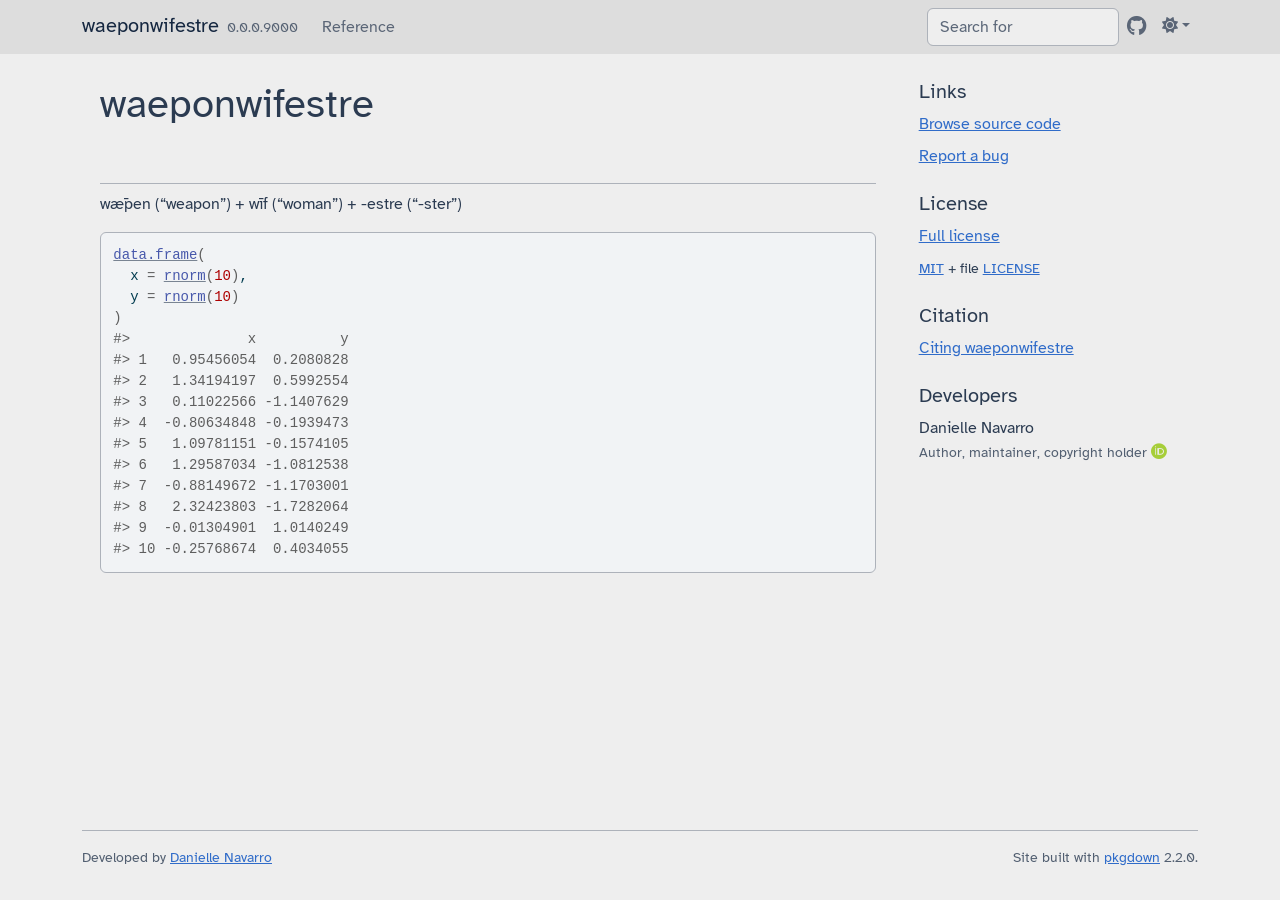
<file: index.html>
<!DOCTYPE html>
<!-- Generated by pkgdown: do not edit by hand --><html lang="en">
<head>
<meta http-equiv="Content-Type" content="text/html; charset=UTF-8">
<meta charset="utf-8">
<meta http-equiv="X-UA-Compatible" content="IE=edge">
<meta name="viewport" content="width=device-width, initial-scale=1, shrink-to-fit=no">
<title>A Pkgdown Template Package • waeponwifestre</title>
<script src="lightswitch.js"></script><script src="deps/jquery-3.6.0/jquery-3.6.0.min.js"></script><meta name="viewport" content="width=device-width, initial-scale=1, shrink-to-fit=no">
<link href="deps/bootstrap-5.3.1/bootstrap.min.css" rel="stylesheet">
<script src="deps/bootstrap-5.3.1/bootstrap.bundle.min.js"></script><link href="deps/Atkinson_Hyperlegible-0.4.10/font.css" rel="stylesheet">
<link href="deps/font-awesome-6.5.2/css/all.min.css" rel="stylesheet">
<link href="deps/font-awesome-6.5.2/css/v4-shims.min.css" rel="stylesheet">
<script src="deps/headroom-0.11.0/headroom.min.js"></script><script src="deps/headroom-0.11.0/jQuery.headroom.min.js"></script><script src="deps/bootstrap-toc-1.0.1/bootstrap-toc.min.js"></script><script src="deps/clipboard.js-2.0.11/clipboard.min.js"></script><script src="deps/search-1.0.0/autocomplete.jquery.min.js"></script><script src="deps/search-1.0.0/fuse.min.js"></script><script src="deps/search-1.0.0/mark.min.js"></script><!-- pkgdown --><script src="pkgdown.js"></script><meta property="og:title" content="A Pkgdown Template Package">
<meta name="description" content="A personal template package for my pkgdown sites.">
<meta property="og:description" content="A personal template package for my pkgdown sites.">
</head>
<body>
    <a href="#main" class="visually-hidden-focusable">Skip to contents</a>


    <nav class="navbar navbar-expand-lg fixed-top " aria-label="Site navigation"><div class="container">

    <a class="navbar-brand me-2" href="index.html">waeponwifestre</a>

    <small class="nav-text text-muted me-auto" data-bs-toggle="tooltip" data-bs-placement="bottom" title="">0.0.0.9000</small>


    <button class="navbar-toggler" type="button" data-bs-toggle="collapse" data-bs-target="#navbar" aria-controls="navbar" aria-expanded="false" aria-label="Toggle navigation">
      <span class="navbar-toggler-icon"></span>
    </button>

    <div id="navbar" class="collapse navbar-collapse ms-3">
      <ul class="navbar-nav me-auto">
<li class="nav-item"><a class="nav-link" href="reference/index.html">Reference</a></li>
      </ul>
<ul class="navbar-nav">
<li class="nav-item"><form class="form-inline" role="search">
 <input class="form-control" type="search" name="search-input" id="search-input" autocomplete="off" aria-label="Search site" placeholder="Search for" data-search-index="search.json">
</form></li>
<li class="nav-item"><a class="external-link nav-link" href="https://github.com/djnavarro/waeponwifestre/" aria-label="GitHub"><span class="fa fab fa-github fa-lg"></span></a></li>
<li class="nav-item dropdown">
  <button class="nav-link dropdown-toggle" type="button" id="dropdown-lightswitch" data-bs-toggle="dropdown" aria-expanded="false" aria-haspopup="true" aria-label="Light switch"><span class="fa fa-sun"></span></button>
  <ul class="dropdown-menu dropdown-menu-end" aria-labelledby="dropdown-lightswitch">
<li><button class="dropdown-item" data-bs-theme-value="light"><span class="fa fa-sun"></span> Light</button></li>
    <li><button class="dropdown-item" data-bs-theme-value="dark"><span class="fa fa-moon"></span> Dark</button></li>
    <li><button class="dropdown-item" data-bs-theme-value="auto"><span class="fa fa-adjust"></span> Auto</button></li>
  </ul>
</li>
      </ul>
</div>


  </div>
</nav><div class="container template-home">
<div class="row">
  <main id="main" class="col-md-9"><div class="section level1">
<div class="page-header"><h1 id="waeponwifestre">waeponwifestre<a class="anchor" aria-label="anchor" href="#waeponwifestre"></a>
</h1></div>
<!-- badges: start -->
<!-- badges: end -->
<p>wǣpen (“weapon”) + wīf (“woman”) + -estre (“-ster”)</p>
<div class="sourceCode" id="cb1"><pre class="downlit sourceCode r">
<code class="sourceCode R"><span><span class="fu"><a href="https://rdrr.io/r/base/data.frame.html" class="external-link">data.frame</a></span><span class="op">(</span></span>
<span>  x <span class="op">=</span> <span class="fu"><a href="https://rdrr.io/r/stats/Normal.html" class="external-link">rnorm</a></span><span class="op">(</span><span class="fl">10</span><span class="op">)</span>,</span>
<span>  y <span class="op">=</span> <span class="fu"><a href="https://rdrr.io/r/stats/Normal.html" class="external-link">rnorm</a></span><span class="op">(</span><span class="fl">10</span><span class="op">)</span></span>
<span><span class="op">)</span></span>
<span><span class="co">#&gt;              x          y</span></span>
<span><span class="co">#&gt; 1   0.95456054  0.2080828</span></span>
<span><span class="co">#&gt; 2   1.34194197  0.5992554</span></span>
<span><span class="co">#&gt; 3   0.11022566 -1.1407629</span></span>
<span><span class="co">#&gt; 4  -0.80634848 -0.1939473</span></span>
<span><span class="co">#&gt; 5   1.09781151 -0.1574105</span></span>
<span><span class="co">#&gt; 6   1.29587034 -1.0812538</span></span>
<span><span class="co">#&gt; 7  -0.88149672 -1.1703001</span></span>
<span><span class="co">#&gt; 8   2.32423803 -1.7282064</span></span>
<span><span class="co">#&gt; 9  -0.01304901  1.0140249</span></span>
<span><span class="co">#&gt; 10 -0.25768674  0.4034055</span></span></code></pre></div>
</div>
  </main><aside class="col-md-3"><div class="links">
<h2 data-toc-skip>Links</h2>
<ul class="list-unstyled">
<li><a href="https://github.com/djnavarro/waeponwifestre/" class="external-link">Browse source code</a></li>
<li><a href="https://github.com/djnavarro/waeponwifestre/issues" class="external-link">Report a bug</a></li>
</ul>
</div>

<div class="license">
<h2 data-toc-skip>License</h2>
<ul class="list-unstyled">
<li><a href="LICENSE.html">Full license</a></li>
<li><small><a href="https://opensource.org/licenses/mit-license.php" class="external-link">MIT</a> + file <a href="LICENSE-text.html">LICENSE</a></small></li>
</ul>
</div>


<div class="citation">
<h2 data-toc-skip>Citation</h2>
<ul class="list-unstyled">
<li><a href="authors.html#citation">Citing waeponwifestre</a></li>
</ul>
</div>

<div class="developers">
<h2 data-toc-skip>Developers</h2>
<ul class="list-unstyled">
<li>Danielle Navarro <br><small class="roles"> Author, maintainer, copyright holder </small> <a href="https://orcid.org/0000-0001-7648-6578" target="orcid.widget" aria-label="ORCID" class="external-link"><span class="fab fa-orcid orcid" aria-hidden="true"></span></a>  </li>
</ul>
</div>



  </aside>
</div>


    <footer><div class="pkgdown-footer-left">
  <p>Developed by <a href="https://djnavarro.net" class="external-link">Danielle Navarro</a></p>
</div>

<div class="pkgdown-footer-right">
  <p>Site built with <a href="https://pkgdown.r-lib.org/" class="external-link">pkgdown</a> 2.2.0.</p>
</div>

    </footer>
</div>





  </body>
</html>
</file>
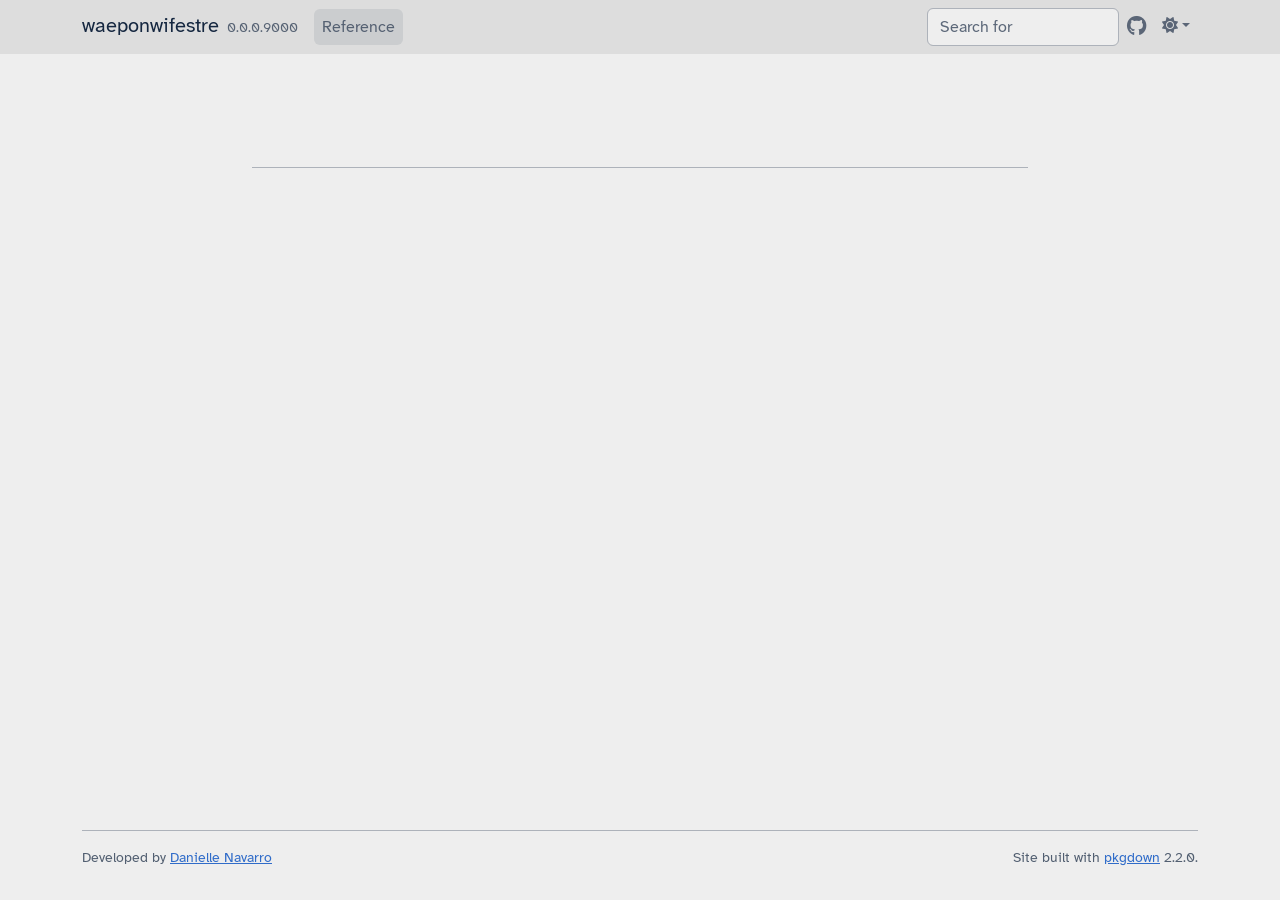
<file: reference/index.html>
<!DOCTYPE html>
<!-- Generated by pkgdown: do not edit by hand --><html lang="en"><head><meta http-equiv="Content-Type" content="text/html; charset=UTF-8"><meta charset="utf-8"><meta http-equiv="X-UA-Compatible" content="IE=edge"><meta name="viewport" content="width=device-width, initial-scale=1, shrink-to-fit=no"><title> • waeponwifestre</title><script src="../lightswitch.js"></script><script src="../deps/jquery-3.6.0/jquery-3.6.0.min.js"></script><meta name="viewport" content="width=device-width, initial-scale=1, shrink-to-fit=no"><link href="../deps/bootstrap-5.3.1/bootstrap.min.css" rel="stylesheet"><script src="../deps/bootstrap-5.3.1/bootstrap.bundle.min.js"></script><link href="../deps/Atkinson_Hyperlegible-0.4.10/font.css" rel="stylesheet"><link href="../deps/font-awesome-6.5.2/css/all.min.css" rel="stylesheet"><link href="../deps/font-awesome-6.5.2/css/v4-shims.min.css" rel="stylesheet"><script src="../deps/headroom-0.11.0/headroom.min.js"></script><script src="../deps/headroom-0.11.0/jQuery.headroom.min.js"></script><script src="../deps/bootstrap-toc-1.0.1/bootstrap-toc.min.js"></script><script src="../deps/clipboard.js-2.0.11/clipboard.min.js"></script><script src="../deps/search-1.0.0/autocomplete.jquery.min.js"></script><script src="../deps/search-1.0.0/fuse.min.js"></script><script src="../deps/search-1.0.0/mark.min.js"></script><!-- pkgdown --><script src="../pkgdown.js"></script><meta property="og:title" content=""></head><body>
    <a href="#main" class="visually-hidden-focusable">Skip to contents</a>


    <nav class="navbar navbar-expand-lg fixed-top " aria-label="Site navigation"><div class="container">

    <a class="navbar-brand me-2" href="../index.html">waeponwifestre</a>

    <small class="nav-text text-muted me-auto" data-bs-toggle="tooltip" data-bs-placement="bottom" title="">0.0.0.9000</small>


    <button class="navbar-toggler" type="button" data-bs-toggle="collapse" data-bs-target="#navbar" aria-controls="navbar" aria-expanded="false" aria-label="Toggle navigation">
      <span class="navbar-toggler-icon"></span>
    </button>

    <div id="navbar" class="collapse navbar-collapse ms-3">
      <ul class="navbar-nav me-auto"><li class="active nav-item"><a class="nav-link" href="../reference/index.html">Reference</a></li>
      </ul><ul class="navbar-nav"><li class="nav-item"><form class="form-inline" role="search">
 <input class="form-control" type="search" name="search-input" id="search-input" autocomplete="off" aria-label="Search site" placeholder="Search for" data-search-index="../search.json"></form></li>
<li class="nav-item"><a class="external-link nav-link" href="https://github.com/djnavarro/waeponwifestre/" aria-label="GitHub"><span class="fa fab fa-github fa-lg"></span></a></li>
<li class="nav-item dropdown">
  <button class="nav-link dropdown-toggle" type="button" id="dropdown-lightswitch" data-bs-toggle="dropdown" aria-expanded="false" aria-haspopup="true" aria-label="Light switch"><span class="fa fa-sun"></span></button>
  <ul class="dropdown-menu dropdown-menu-end" aria-labelledby="dropdown-lightswitch"><li><button class="dropdown-item" data-bs-theme-value="light"><span class="fa fa-sun"></span> Light</button></li>
    <li><button class="dropdown-item" data-bs-theme-value="dark"><span class="fa fa-moon"></span> Dark</button></li>
    <li><button class="dropdown-item" data-bs-theme-value="auto"><span class="fa fa-adjust"></span> Auto</button></li>
  </ul></li>
      </ul></div>


  </div>
</nav><div class="container template-reference-index">
<div class="row">
  <main id="main" class="col-md-9"><div class="page-header">

      <h1></h1>
    </div>


  </main></div>


    <footer><div class="pkgdown-footer-left">
  <p>Developed by <a href="https://djnavarro.net" class="external-link">Danielle Navarro</a></p>
</div>

<div class="pkgdown-footer-right">
  <p>Site built with <a href="https://pkgdown.r-lib.org/" class="external-link">pkgdown</a> 2.2.0.</p>
</div>

    </footer></div>





  </body></html>
</file>
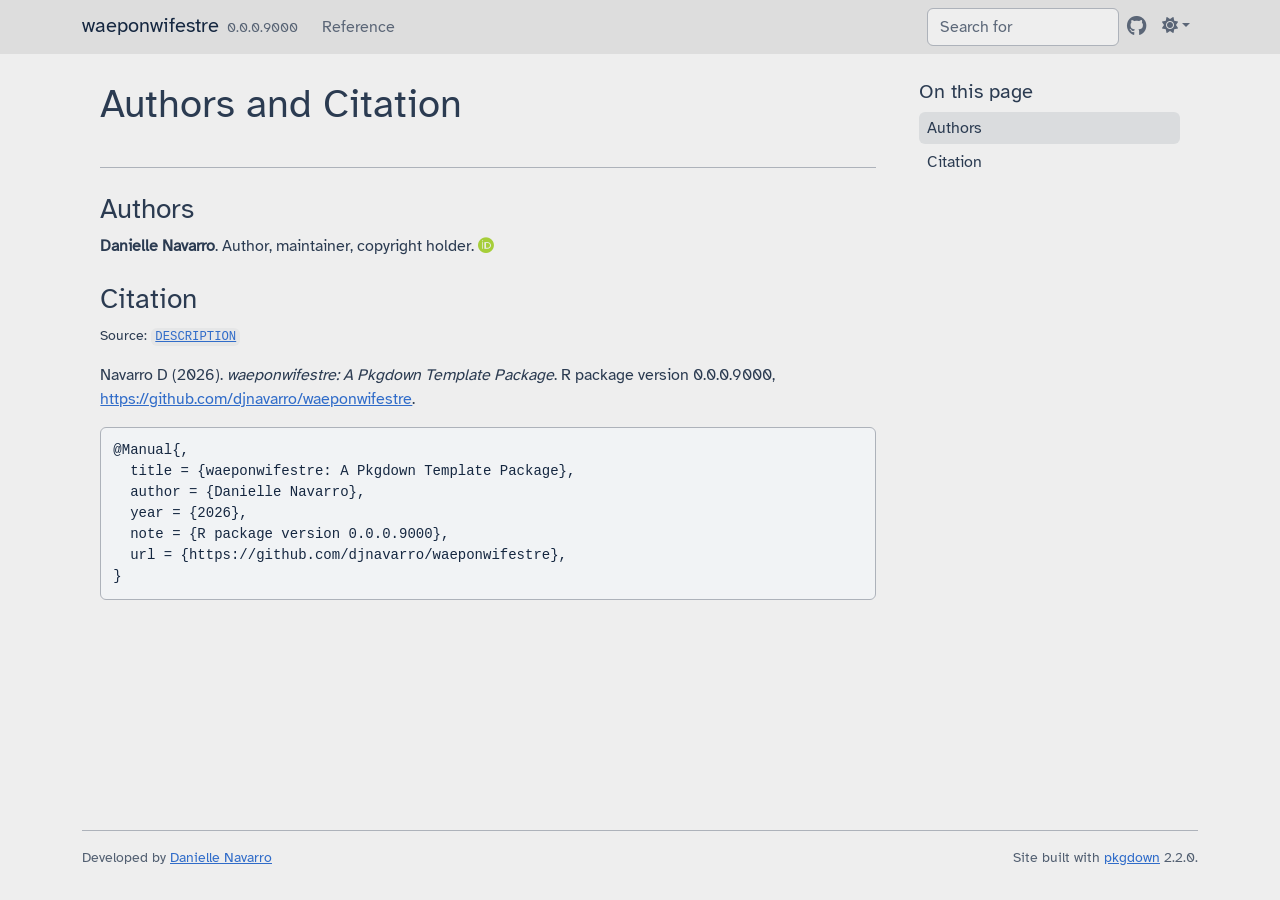
<file: authors.html>
<!DOCTYPE html>
<!-- Generated by pkgdown: do not edit by hand --><html lang="en"><head><meta http-equiv="Content-Type" content="text/html; charset=UTF-8"><meta charset="utf-8"><meta http-equiv="X-UA-Compatible" content="IE=edge"><meta name="viewport" content="width=device-width, initial-scale=1, shrink-to-fit=no"><title>Authors and Citation • waeponwifestre</title><script src="lightswitch.js"></script><script src="deps/jquery-3.6.0/jquery-3.6.0.min.js"></script><meta name="viewport" content="width=device-width, initial-scale=1, shrink-to-fit=no"><link href="deps/bootstrap-5.3.1/bootstrap.min.css" rel="stylesheet"><script src="deps/bootstrap-5.3.1/bootstrap.bundle.min.js"></script><link href="deps/Atkinson_Hyperlegible-0.4.10/font.css" rel="stylesheet"><link href="deps/font-awesome-6.5.2/css/all.min.css" rel="stylesheet"><link href="deps/font-awesome-6.5.2/css/v4-shims.min.css" rel="stylesheet"><script src="deps/headroom-0.11.0/headroom.min.js"></script><script src="deps/headroom-0.11.0/jQuery.headroom.min.js"></script><script src="deps/bootstrap-toc-1.0.1/bootstrap-toc.min.js"></script><script src="deps/clipboard.js-2.0.11/clipboard.min.js"></script><script src="deps/search-1.0.0/autocomplete.jquery.min.js"></script><script src="deps/search-1.0.0/fuse.min.js"></script><script src="deps/search-1.0.0/mark.min.js"></script><!-- pkgdown --><script src="pkgdown.js"></script><meta property="og:title" content="Authors and Citation"></head><body>
    <a href="#main" class="visually-hidden-focusable">Skip to contents</a>


    <nav class="navbar navbar-expand-lg fixed-top " aria-label="Site navigation"><div class="container">

    <a class="navbar-brand me-2" href="index.html">waeponwifestre</a>

    <small class="nav-text text-muted me-auto" data-bs-toggle="tooltip" data-bs-placement="bottom" title="">0.0.0.9000</small>


    <button class="navbar-toggler" type="button" data-bs-toggle="collapse" data-bs-target="#navbar" aria-controls="navbar" aria-expanded="false" aria-label="Toggle navigation">
      <span class="navbar-toggler-icon"></span>
    </button>

    <div id="navbar" class="collapse navbar-collapse ms-3">
      <ul class="navbar-nav me-auto"><li class="nav-item"><a class="nav-link" href="reference/index.html">Reference</a></li>
      </ul><ul class="navbar-nav"><li class="nav-item"><form class="form-inline" role="search">
 <input class="form-control" type="search" name="search-input" id="search-input" autocomplete="off" aria-label="Search site" placeholder="Search for" data-search-index="search.json"></form></li>
<li class="nav-item"><a class="external-link nav-link" href="https://github.com/djnavarro/waeponwifestre/" aria-label="GitHub"><span class="fa fab fa-github fa-lg"></span></a></li>
<li class="nav-item dropdown">
  <button class="nav-link dropdown-toggle" type="button" id="dropdown-lightswitch" data-bs-toggle="dropdown" aria-expanded="false" aria-haspopup="true" aria-label="Light switch"><span class="fa fa-sun"></span></button>
  <ul class="dropdown-menu dropdown-menu-end" aria-labelledby="dropdown-lightswitch"><li><button class="dropdown-item" data-bs-theme-value="light"><span class="fa fa-sun"></span> Light</button></li>
    <li><button class="dropdown-item" data-bs-theme-value="dark"><span class="fa fa-moon"></span> Dark</button></li>
    <li><button class="dropdown-item" data-bs-theme-value="auto"><span class="fa fa-adjust"></span> Auto</button></li>
  </ul></li>
      </ul></div>


  </div>
</nav><div class="container template-citation-authors">
<div class="row">
  <main id="main" class="col-md-9"><div class="page-header">

      <h1>Authors and Citation</h1>
    </div>

    <div class="section level2">
      <h2>Authors</h2>

      <ul class="list-unstyled"><li>
          <p><strong>Danielle Navarro</strong>. Author, maintainer, copyright holder. <a href="https://orcid.org/0000-0001-7648-6578" target="orcid.widget" aria-label="ORCID" class="external-link"><span class="fab fa-orcid orcid" aria-hidden="true"></span></a>
          </p>
        </li>
      </ul></div>

    <div class="section level2">
      <h2 id="citation">Citation</h2>
      <p><small class="dont-index">Source: <a href="https://github.com/djnavarro/waeponwifestre/blob/main/DESCRIPTION" class="external-link"><code>DESCRIPTION</code></a></small></p>

      <p>Navarro D (2026).
<em>waeponwifestre: A Pkgdown Template Package</em>.
R package version 0.0.0.9000, <a href="https://github.com/djnavarro/waeponwifestre" class="external-link">https://github.com/djnavarro/waeponwifestre</a>.
</p>
      <pre>@Manual{,
  title = {waeponwifestre: A Pkgdown Template Package},
  author = {Danielle Navarro},
  year = {2026},
  note = {R package version 0.0.0.9000},
  url = {https://github.com/djnavarro/waeponwifestre},
}</pre>
    </div>

  </main><aside class="col-md-3"><nav id="toc" aria-label="Table of contents"><h2>On this page</h2>
    </nav></aside></div>


    <footer><div class="pkgdown-footer-left">
  <p>Developed by <a href="https://djnavarro.net" class="external-link">Danielle Navarro</a></p>
</div>

<div class="pkgdown-footer-right">
  <p>Site built with <a href="https://pkgdown.r-lib.org/" class="external-link">pkgdown</a> 2.2.0.</p>
</div>

    </footer></div>





  </body></html>
</file>
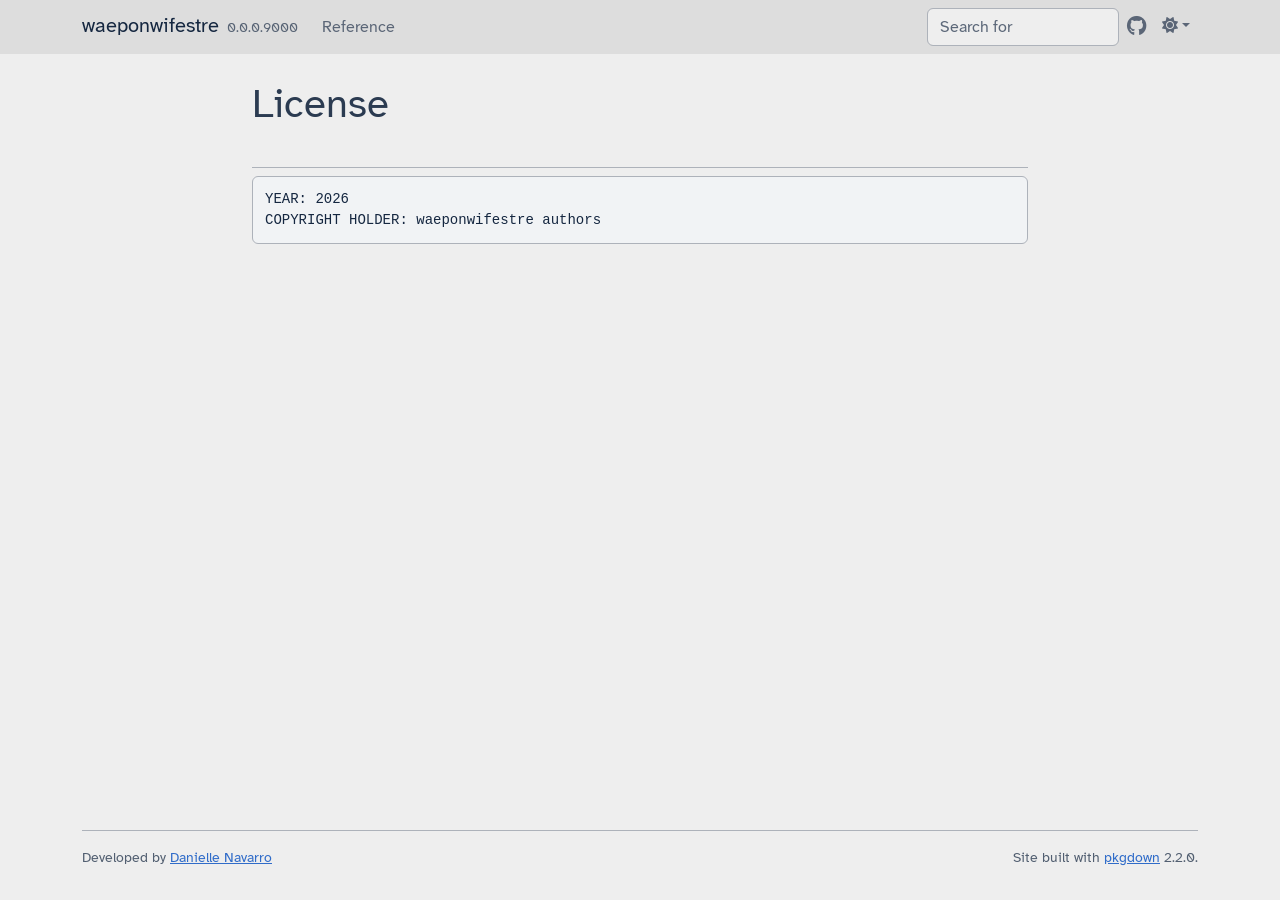
<file: LICENSE-text.html>
<!DOCTYPE html>
<!-- Generated by pkgdown: do not edit by hand --><html lang="en"><head><meta http-equiv="Content-Type" content="text/html; charset=UTF-8"><meta charset="utf-8"><meta http-equiv="X-UA-Compatible" content="IE=edge"><meta name="viewport" content="width=device-width, initial-scale=1, shrink-to-fit=no"><title>License • waeponwifestre</title><script src="lightswitch.js"></script><script src="deps/jquery-3.6.0/jquery-3.6.0.min.js"></script><meta name="viewport" content="width=device-width, initial-scale=1, shrink-to-fit=no"><link href="deps/bootstrap-5.3.1/bootstrap.min.css" rel="stylesheet"><script src="deps/bootstrap-5.3.1/bootstrap.bundle.min.js"></script><link href="deps/Atkinson_Hyperlegible-0.4.10/font.css" rel="stylesheet"><link href="deps/font-awesome-6.5.2/css/all.min.css" rel="stylesheet"><link href="deps/font-awesome-6.5.2/css/v4-shims.min.css" rel="stylesheet"><script src="deps/headroom-0.11.0/headroom.min.js"></script><script src="deps/headroom-0.11.0/jQuery.headroom.min.js"></script><script src="deps/bootstrap-toc-1.0.1/bootstrap-toc.min.js"></script><script src="deps/clipboard.js-2.0.11/clipboard.min.js"></script><script src="deps/search-1.0.0/autocomplete.jquery.min.js"></script><script src="deps/search-1.0.0/fuse.min.js"></script><script src="deps/search-1.0.0/mark.min.js"></script><!-- pkgdown --><script src="pkgdown.js"></script><meta property="og:title" content="License"></head><body>
    <a href="#main" class="visually-hidden-focusable">Skip to contents</a>


    <nav class="navbar navbar-expand-lg fixed-top " aria-label="Site navigation"><div class="container">

    <a class="navbar-brand me-2" href="index.html">waeponwifestre</a>

    <small class="nav-text text-muted me-auto" data-bs-toggle="tooltip" data-bs-placement="bottom" title="">0.0.0.9000</small>


    <button class="navbar-toggler" type="button" data-bs-toggle="collapse" data-bs-target="#navbar" aria-controls="navbar" aria-expanded="false" aria-label="Toggle navigation">
      <span class="navbar-toggler-icon"></span>
    </button>

    <div id="navbar" class="collapse navbar-collapse ms-3">
      <ul class="navbar-nav me-auto"><li class="nav-item"><a class="nav-link" href="reference/index.html">Reference</a></li>
      </ul><ul class="navbar-nav"><li class="nav-item"><form class="form-inline" role="search">
 <input class="form-control" type="search" name="search-input" id="search-input" autocomplete="off" aria-label="Search site" placeholder="Search for" data-search-index="search.json"></form></li>
<li class="nav-item"><a class="external-link nav-link" href="https://github.com/djnavarro/waeponwifestre/" aria-label="GitHub"><span class="fa fab fa-github fa-lg"></span></a></li>
<li class="nav-item dropdown">
  <button class="nav-link dropdown-toggle" type="button" id="dropdown-lightswitch" data-bs-toggle="dropdown" aria-expanded="false" aria-haspopup="true" aria-label="Light switch"><span class="fa fa-sun"></span></button>
  <ul class="dropdown-menu dropdown-menu-end" aria-labelledby="dropdown-lightswitch"><li><button class="dropdown-item" data-bs-theme-value="light"><span class="fa fa-sun"></span> Light</button></li>
    <li><button class="dropdown-item" data-bs-theme-value="dark"><span class="fa fa-moon"></span> Dark</button></li>
    <li><button class="dropdown-item" data-bs-theme-value="auto"><span class="fa fa-adjust"></span> Auto</button></li>
  </ul></li>
      </ul></div>


  </div>
</nav><div class="container template-title-body">
<div class="row">
  <main id="main" class="col-md-9"><div class="page-header">

      <h1>License</h1>

    </div>

<pre>YEAR: 2026
COPYRIGHT HOLDER: waeponwifestre authors
</pre>

  </main></div>


    <footer><div class="pkgdown-footer-left">
  <p>Developed by <a href="https://djnavarro.net" class="external-link">Danielle Navarro</a></p>
</div>

<div class="pkgdown-footer-right">
  <p>Site built with <a href="https://pkgdown.r-lib.org/" class="external-link">pkgdown</a> 2.2.0.</p>
</div>

    </footer></div>





  </body></html>
</file>
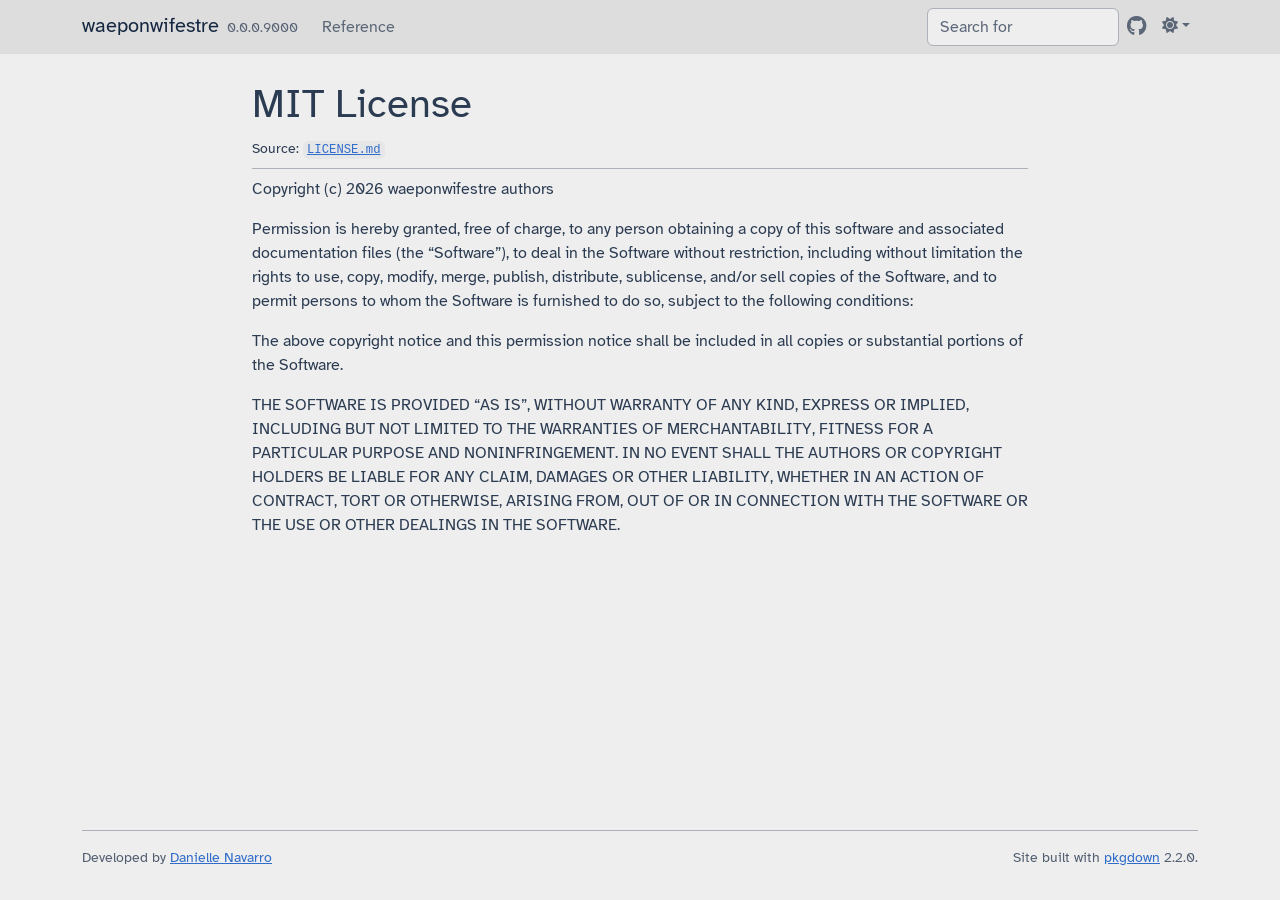
<file: LICENSE.html>
<!DOCTYPE html>
<!-- Generated by pkgdown: do not edit by hand --><html lang="en"><head><meta http-equiv="Content-Type" content="text/html; charset=UTF-8"><meta charset="utf-8"><meta http-equiv="X-UA-Compatible" content="IE=edge"><meta name="viewport" content="width=device-width, initial-scale=1, shrink-to-fit=no"><title>MIT License • waeponwifestre</title><script src="lightswitch.js"></script><script src="deps/jquery-3.6.0/jquery-3.6.0.min.js"></script><meta name="viewport" content="width=device-width, initial-scale=1, shrink-to-fit=no"><link href="deps/bootstrap-5.3.1/bootstrap.min.css" rel="stylesheet"><script src="deps/bootstrap-5.3.1/bootstrap.bundle.min.js"></script><link href="deps/Atkinson_Hyperlegible-0.4.10/font.css" rel="stylesheet"><link href="deps/font-awesome-6.5.2/css/all.min.css" rel="stylesheet"><link href="deps/font-awesome-6.5.2/css/v4-shims.min.css" rel="stylesheet"><script src="deps/headroom-0.11.0/headroom.min.js"></script><script src="deps/headroom-0.11.0/jQuery.headroom.min.js"></script><script src="deps/bootstrap-toc-1.0.1/bootstrap-toc.min.js"></script><script src="deps/clipboard.js-2.0.11/clipboard.min.js"></script><script src="deps/search-1.0.0/autocomplete.jquery.min.js"></script><script src="deps/search-1.0.0/fuse.min.js"></script><script src="deps/search-1.0.0/mark.min.js"></script><!-- pkgdown --><script src="pkgdown.js"></script><meta property="og:title" content="MIT License"></head><body>
    <a href="#main" class="visually-hidden-focusable">Skip to contents</a>


    <nav class="navbar navbar-expand-lg fixed-top " aria-label="Site navigation"><div class="container">

    <a class="navbar-brand me-2" href="index.html">waeponwifestre</a>

    <small class="nav-text text-muted me-auto" data-bs-toggle="tooltip" data-bs-placement="bottom" title="">0.0.0.9000</small>


    <button class="navbar-toggler" type="button" data-bs-toggle="collapse" data-bs-target="#navbar" aria-controls="navbar" aria-expanded="false" aria-label="Toggle navigation">
      <span class="navbar-toggler-icon"></span>
    </button>

    <div id="navbar" class="collapse navbar-collapse ms-3">
      <ul class="navbar-nav me-auto"><li class="nav-item"><a class="nav-link" href="reference/index.html">Reference</a></li>
      </ul><ul class="navbar-nav"><li class="nav-item"><form class="form-inline" role="search">
 <input class="form-control" type="search" name="search-input" id="search-input" autocomplete="off" aria-label="Search site" placeholder="Search for" data-search-index="search.json"></form></li>
<li class="nav-item"><a class="external-link nav-link" href="https://github.com/djnavarro/waeponwifestre/" aria-label="GitHub"><span class="fa fab fa-github fa-lg"></span></a></li>
<li class="nav-item dropdown">
  <button class="nav-link dropdown-toggle" type="button" id="dropdown-lightswitch" data-bs-toggle="dropdown" aria-expanded="false" aria-haspopup="true" aria-label="Light switch"><span class="fa fa-sun"></span></button>
  <ul class="dropdown-menu dropdown-menu-end" aria-labelledby="dropdown-lightswitch"><li><button class="dropdown-item" data-bs-theme-value="light"><span class="fa fa-sun"></span> Light</button></li>
    <li><button class="dropdown-item" data-bs-theme-value="dark"><span class="fa fa-moon"></span> Dark</button></li>
    <li><button class="dropdown-item" data-bs-theme-value="auto"><span class="fa fa-adjust"></span> Auto</button></li>
  </ul></li>
      </ul></div>


  </div>
</nav><div class="container template-title-body">
<div class="row">
  <main id="main" class="col-md-9"><div class="page-header">

      <h1>MIT License</h1>
      <small class="dont-index">Source: <a href="https://github.com/djnavarro/waeponwifestre/blob/main/LICENSE.md" class="external-link"><code>LICENSE.md</code></a></small>
    </div>

<div id="mit-license" class="section level1">

<p>Copyright (c) 2026 waeponwifestre authors</p>
<p>Permission is hereby granted, free of charge, to any person obtaining a copy of this software and associated documentation files (the “Software”), to deal in the Software without restriction, including without limitation the rights to use, copy, modify, merge, publish, distribute, sublicense, and/or sell copies of the Software, and to permit persons to whom the Software is furnished to do so, subject to the following conditions:</p>
<p>The above copyright notice and this permission notice shall be included in all copies or substantial portions of the Software.</p>
<p>THE SOFTWARE IS PROVIDED “AS IS”, WITHOUT WARRANTY OF ANY KIND, EXPRESS OR IMPLIED, INCLUDING BUT NOT LIMITED TO THE WARRANTIES OF MERCHANTABILITY, FITNESS FOR A PARTICULAR PURPOSE AND NONINFRINGEMENT. IN NO EVENT SHALL THE AUTHORS OR COPYRIGHT HOLDERS BE LIABLE FOR ANY CLAIM, DAMAGES OR OTHER LIABILITY, WHETHER IN AN ACTION OF CONTRACT, TORT OR OTHERWISE, ARISING FROM, OUT OF OR IN CONNECTION WITH THE SOFTWARE OR THE USE OR OTHER DEALINGS IN THE SOFTWARE.</p>
</div>

  </main></div>


    <footer><div class="pkgdown-footer-left">
  <p>Developed by <a href="https://djnavarro.net" class="external-link">Danielle Navarro</a></p>
</div>

<div class="pkgdown-footer-right">
  <p>Site built with <a href="https://pkgdown.r-lib.org/" class="external-link">pkgdown</a> 2.2.0.</p>
</div>

    </footer></div>





  </body></html>
</file>
<file: deps/Atkinson_Hyperlegible-0.4.10/font.css>
/* latin-ext */
@font-face {
  font-family: 'Atkinson Hyperlegible';
  font-style: normal;
  font-weight: 400;
  font-display: swap;
  src: url(9Bt23C1KxNDXMspQ1lPyU89-1h6ONRlW45G07JIoSwQ.woff2) format('woff2');
  unicode-range: U+0100-02BA, U+02BD-02C5, U+02C7-02CC, U+02CE-02D7, U+02DD-02FF, U+0304, U+0308, U+0329, U+1D00-1DBF, U+1E00-1E9F, U+1EF2-1EFF, U+2020, U+20A0-20AB, U+20AD-20C0, U+2113, U+2C60-2C7F, U+A720-A7FF;
}
/* latin */
@font-face {
  font-family: 'Atkinson Hyperlegible';
  font-style: normal;
  font-weight: 400;
  font-display: swap;
  src: url(9Bt23C1KxNDXMspQ1lPyU89-1h6ONRlW45G04pIo.woff2) format('woff2');
  unicode-range: U+0000-00FF, U+0131, U+0152-0153, U+02BB-02BC, U+02C6, U+02DA, U+02DC, U+0304, U+0308, U+0329, U+2000-206F, U+20AC, U+2122, U+2191, U+2193, U+2212, U+2215, U+FEFF, U+FFFD;
}
</file>
<file: deps/font-awesome-6.5.2/css/v4-shims.min.css>
/*!
 * Font Awesome Free 6.5.2 by @fontawesome - https://fontawesome.com
 * License - https://fontawesome.com/license/free (Icons: CC BY 4.0, Fonts: SIL OFL 1.1, Code: MIT License)
 * Copyright 2024 Fonticons, Inc.
 */
.fa.fa-glass:before{content:"\f000"}.fa.fa-envelope-o{font-family:"Font Awesome 6 Free";font-weight:400}.fa.fa-envelope-o:before{content:"\f0e0"}.fa.fa-star-o{font-family:"Font Awesome 6 Free";font-weight:400}.fa.fa-star-o:before{content:"\f005"}.fa.fa-close:before,.fa.fa-remove:before{content:"\f00d"}.fa.fa-gear:before{content:"\f013"}.fa.fa-trash-o{font-family:"Font Awesome 6 Free";font-weight:400}.fa.fa-trash-o:before{content:"\f2ed"}.fa.fa-home:before{content:"\f015"}.fa.fa-file-o{font-family:"Font Awesome 6 Free";font-weight:400}.fa.fa-file-o:before{content:"\f15b"}.fa.fa-clock-o{font-family:"Font Awesome 6 Free";font-weight:400}.fa.fa-clock-o:before{content:"\f017"}.fa.fa-arrow-circle-o-down{font-family:"Font Awesome 6 Free";font-weight:400}.fa.fa-arrow-circle-o-down:before{content:"\f358"}.fa.fa-arrow-circle-o-up{font-family:"Font Awesome 6 Free";font-weight:400}.fa.fa-arrow-circle-o-up:before{content:"\f35b"}.fa.fa-play-circle-o{font-family:"Font Awesome 6 Free";font-weight:400}.fa.fa-play-circle-o:before{content:"\f144"}.fa.fa-repeat:before,.fa.fa-rotate-right:before{content:"\f01e"}.fa.fa-refresh:before{content:"\f021"}.fa.fa-list-alt{font-family:"Font Awesome 6 Free";font-weight:400}.fa.fa-list-alt:before{content:"\f022"}.fa.fa-dedent:before{content:"\f03b"}.fa.fa-video-camera:before{content:"\f03d"}.fa.fa-picture-o{font-family:"Font Awesome 6 Free";font-weight:400}.fa.fa-picture-o:before{content:"\f03e"}.fa.fa-photo{font-family:"Font Awesome 6 Free";font-weight:400}.fa.fa-photo:before{content:"\f03e"}.fa.fa-image{font-family:"Font Awesome 6 Free";font-weight:400}.fa.fa-image:before{content:"\f03e"}.fa.fa-map-marker:before{content:"\f3c5"}.fa.fa-pencil-square-o{font-family:"Font Awesome 6 Free";font-weight:400}.fa.fa-pencil-square-o:before{content:"\f044"}.fa.fa-edit{font-family:"Font Awesome 6 Free";font-weight:400}.fa.fa-edit:before{content:"\f044"}.fa.fa-share-square-o:before{content:"\f14d"}.fa.fa-check-square-o{font-family:"Font Awesome 6 Free";font-weight:400}.fa.fa-check-square-o:before{content:"\f14a"}.fa.fa-arrows:before{content:"\f0b2"}.fa.fa-times-circle-o{font-family:"Font Awesome 6 Free";font-weight:400}.fa.fa-times-circle-o:before{content:"\f057"}.fa.fa-check-circle-o{font-family:"Font Awesome 6 Free";font-weight:400}.fa.fa-check-circle-o:before{content:"\f058"}.fa.fa-mail-forward:before{content:"\f064"}.fa.fa-expand:before{content:"\f424"}.fa.fa-compress:before{content:"\f422"}.fa.fa-eye,.fa.fa-eye-slash{font-family:"Font Awesome 6 Free";font-weight:400}.fa.fa-warning:before{content:"\f071"}.fa.fa-calendar:before{content:"\f073"}.fa.fa-arrows-v:before{content:"\f338"}.fa.fa-arrows-h:before{content:"\f337"}.fa.fa-bar-chart-o:before,.fa.fa-bar-chart:before{content:"\e0e3"}.fa.fa-twitter-square{font-family:"Font Awesome 6 Brands";font-weight:400}.fa.fa-twitter-square:before{content:"\f081"}.fa.fa-facebook-square{font-family:"Font Awesome 6 Brands";font-weight:400}.fa.fa-facebook-square:before{content:"\f082"}.fa.fa-gears:before{content:"\f085"}.fa.fa-thumbs-o-up{font-family:"Font Awesome 6 Free";font-weight:400}.fa.fa-thumbs-o-up:before{content:"\f164"}.fa.fa-thumbs-o-down{font-family:"Font Awesome 6 Free";font-weight:400}.fa.fa-thumbs-o-down:before{content:"\f165"}.fa.fa-heart-o{font-family:"Font Awesome 6 Free";font-weight:400}.fa.fa-heart-o:before{content:"\f004"}.fa.fa-sign-out:before{content:"\f2f5"}.fa.fa-linkedin-square{font-family:"Font Awesome 6 Brands";font-weight:400}.fa.fa-linkedin-square:before{content:"\f08c"}.fa.fa-thumb-tack:before{content:"\f08d"}.fa.fa-external-link:before{content:"\f35d"}.fa.fa-sign-in:before{content:"\f2f6"}.fa.fa-github-square{font-family:"Font Awesome 6 Brands";font-weight:400}.fa.fa-github-square:before{content:"\f092"}.fa.fa-lemon-o{font-family:"Font Awesome 6 Free";font-weight:400}.fa.fa-lemon-o:before{content:"\f094"}.fa.fa-square-o{font-family:"Font Awesome 6 Free";font-weight:400}.fa.fa-square-o:before{content:"\f0c8"}.fa.fa-bookmark-o{font-family:"Font Awesome 6 Free";font-weight:400}.fa.fa-bookmark-o:before{content:"\f02e"}.fa.fa-facebook,.fa.fa-twitter{font-family:"Font Awesome 6 Brands";font-weight:400}.fa.fa-facebook:before{content:"\f39e"}.fa.fa-facebook-f{font-family:"Font Awesome 6 Brands";font-weight:400}.fa.fa-facebook-f:before{content:"\f39e"}.fa.fa-github{font-family:"Font Awesome 6 Brands";font-weight:400}.fa.fa-credit-card{font-family:"Font Awesome 6 Free";font-weight:400}.fa.fa-feed:before{content:"\f09e"}.fa.fa-hdd-o{font-family:"Font Awesome 6 Free";font-weight:400}.fa.fa-hdd-o:before{content:"\f0a0"}.fa.fa-hand-o-right{font-family:"Font Awesome 6 Free";font-weight:400}.fa.fa-hand-o-right:before{content:"\f0a4"}.fa.fa-hand-o-left{font-family:"Font Awesome 6 Free";font-weight:400}.fa.fa-hand-o-left:before{content:"\f0a5"}.fa.fa-hand-o-up{font-family:"Font Awesome 6 Free";font-weight:400}.fa.fa-hand-o-up:before{content:"\f0a6"}.fa.fa-hand-o-down{font-family:"Font Awesome 6 Free";font-weight:400}.fa.fa-hand-o-down:before{content:"\f0a7"}.fa.fa-globe:before{content:"\f57d"}.fa.fa-tasks:before{content:"\f828"}.fa.fa-arrows-alt:before{content:"\f31e"}.fa.fa-group:before{content:"\f0c0"}.fa.fa-chain:before{content:"\f0c1"}.fa.fa-cut:before{content:"\f0c4"}.fa.fa-files-o{font-family:"Font Awesome 6 Free";font-weight:400}.fa.fa-files-o:before{content:"\f0c5"}.fa.fa-floppy-o{font-family:"Font Awesome 6 Free";font-weight:400}.fa.fa-floppy-o:before{content:"\f0c7"}.fa.fa-save{font-family:"Font Awesome 6 Free";font-weight:400}.fa.fa-save:before{content:"\f0c7"}.fa.fa-navicon:before,.fa.fa-reorder:before{content:"\f0c9"}.fa.fa-magic:before{content:"\e2ca"}.fa.fa-pinterest,.fa.fa-pinterest-square{font-family:"Font Awesome 6 Brands";font-weight:400}.fa.fa-pinterest-square:before{content:"\f0d3"}.fa.fa-google-plus-square{font-family:"Font Awesome 6 Brands";font-weight:400}.fa.fa-google-plus-square:before{content:"\f0d4"}.fa.fa-google-plus{font-family:"Font Awesome 6 Brands";font-weight:400}.fa.fa-google-plus:before{content:"\f0d5"}.fa.fa-money:before{content:"\f3d1"}.fa.fa-unsorted:before{content:"\f0dc"}.fa.fa-sort-desc:before{content:"\f0dd"}.fa.fa-sort-asc:before{content:"\f0de"}.fa.fa-linkedin{font-family:"Font Awesome 6 Brands";font-weight:400}.fa.fa-linkedin:before{content:"\f0e1"}.fa.fa-rotate-left:before{content:"\f0e2"}.fa.fa-legal:before{content:"\f0e3"}.fa.fa-dashboard:before,.fa.fa-tachometer:before{content:"\f625"}.fa.fa-comment-o{font-family:"Font Awesome 6 Free";font-weight:400}.fa.fa-comment-o:before{content:"\f075"}.fa.fa-comments-o{font-family:"Font Awesome 6 Free";font-weight:400}.fa.fa-comments-o:before{content:"\f086"}.fa.fa-flash:before{content:"\f0e7"}.fa.fa-clipboard:before{content:"\f0ea"}.fa.fa-lightbulb-o{font-family:"Font Awesome 6 Free";font-weight:400}.fa.fa-lightbulb-o:before{content:"\f0eb"}.fa.fa-exchange:before{content:"\f362"}.fa.fa-cloud-download:before{content:"\f0ed"}.fa.fa-cloud-upload:before{content:"\f0ee"}.fa.fa-bell-o{font-family:"Font Awesome 6 Free";font-weight:400}.fa.fa-bell-o:before{content:"\f0f3"}.fa.fa-cutlery:before{content:"\f2e7"}.fa.fa-file-text-o{font-family:"Font Awesome 6 Free";font-weight:400}.fa.fa-file-text-o:before{content:"\f15c"}.fa.fa-building-o{font-family:"Font Awesome 6 Free";font-weight:400}.fa.fa-building-o:before{content:"\f1ad"}.fa.fa-hospital-o{font-family:"Font Awesome 6 Free";font-weight:400}.fa.fa-hospital-o:before{content:"\f0f8"}.fa.fa-tablet:before{content:"\f3fa"}.fa.fa-mobile-phone:before,.fa.fa-mobile:before{content:"\f3cd"}.fa.fa-circle-o{font-family:"Font Awesome 6 Free";font-weight:400}.fa.fa-circle-o:before{content:"\f111"}.fa.fa-mail-reply:before{content:"\f3e5"}.fa.fa-github-alt{font-family:"Font Awesome 6 Brands";font-weight:400}.fa.fa-folder-o{font-family:"Font Awesome 6 Free";font-weight:400}.fa.fa-folder-o:before{content:"\f07b"}.fa.fa-folder-open-o{font-family:"Font Awesome 6 Free";font-weight:400}.fa.fa-folder-open-o:before{content:"\f07c"}.fa.fa-smile-o{font-family:"Font Awesome 6 Free";font-weight:400}.fa.fa-smile-o:before{content:"\f118"}.fa.fa-frown-o{font-family:"Font Awesome 6 Free";font-weight:400}.fa.fa-frown-o:before{content:"\f119"}.fa.fa-meh-o{font-family:"Font Awesome 6 Free";font-weight:400}.fa.fa-meh-o:before{content:"\f11a"}.fa.fa-keyboard-o{font-family:"Font Awesome 6 Free";font-weight:400}.fa.fa-keyboard-o:before{content:"\f11c"}.fa.fa-flag-o{font-family:"Font Awesome 6 Free";font-weight:400}.fa.fa-flag-o:before{content:"\f024"}.fa.fa-mail-reply-all:before{content:"\f122"}.fa.fa-star-half-o{font-family:"Font Awesome 6 Free";font-weight:400}.fa.fa-star-half-o:before{content:"\f5c0"}.fa.fa-star-half-empty{font-family:"Font Awesome 6 Free";font-weight:400}.fa.fa-star-half-empty:before{content:"\f5c0"}.fa.fa-star-half-full{font-family:"Font Awesome 6 Free";font-weight:400}.fa.fa-star-half-full:before{content:"\f5c0"}.fa.fa-code-fork:before{content:"\f126"}.fa.fa-chain-broken:before,.fa.fa-unlink:before{content:"\f127"}.fa.fa-calendar-o{font-family:"Font Awesome 6 Free";font-weight:400}.fa.fa-calendar-o:before{content:"\f133"}.fa.fa-css3,.fa.fa-html5,.fa.fa-maxcdn{font-family:"Font Awesome 6 Brands";font-weight:400}.fa.fa-unlock-alt:before{content:"\f09c"}.fa.fa-minus-square-o{font-family:"Font Awesome 6 Free";font-weight:400}.fa.fa-minus-square-o:before{content:"\f146"}.fa.fa-level-up:before{content:"\f3bf"}.fa.fa-level-down:before{content:"\f3be"}.fa.fa-pencil-square:before{content:"\f14b"}.fa.fa-external-link-square:before{content:"\f360"}.fa.fa-compass{font-family:"Font Awesome 6 Free";font-weight:400}.fa.fa-caret-square-o-down{font-family:"Font Awesome 6 Free";font-weight:400}.fa.fa-caret-square-o-down:before{content:"\f150"}.fa.fa-toggle-down{font-family:"Font Awesome 6 Free";font-weight:400}.fa.fa-toggle-down:before{content:"\f150"}.fa.fa-caret-square-o-up{font-family:"Font Awesome 6 Free";font-weight:400}.fa.fa-caret-square-o-up:before{content:"\f151"}.fa.fa-toggle-up{font-family:"Font Awesome 6 Free";font-weight:400}.fa.fa-toggle-up:before{content:"\f151"}.fa.fa-caret-square-o-right{font-family:"Font Awesome 6 Free";font-weight:400}.fa.fa-caret-square-o-right:before{content:"\f152"}.fa.fa-toggle-right{font-family:"Font Awesome 6 Free";font-weight:400}.fa.fa-toggle-right:before{content:"\f152"}.fa.fa-eur:before,.fa.fa-euro:before{content:"\f153"}.fa.fa-gbp:before{content:"\f154"}.fa.fa-dollar:before,.fa.fa-usd:before{content:"\24"}.fa.fa-inr:before,.fa.fa-rupee:before{content:"\e1bc"}.fa.fa-cny:before,.fa.fa-jpy:before,.fa.fa-rmb:before,.fa.fa-yen:before{content:"\f157"}.fa.fa-rouble:before,.fa.fa-rub:before,.fa.fa-ruble:before{content:"\f158"}.fa.fa-krw:before,.fa.fa-won:before{content:"\f159"}.fa.fa-bitcoin,.fa.fa-btc{font-family:"Font Awesome 6 Brands";font-weight:400}.fa.fa-bitcoin:before{content:"\f15a"}.fa.fa-file-text:before{content:"\f15c"}.fa.fa-sort-alpha-asc:before{content:"\f15d"}.fa.fa-sort-alpha-desc:before{content:"\f881"}.fa.fa-sort-amount-asc:before{content:"\f884"}.fa.fa-sort-amount-desc:before{content:"\f160"}.fa.fa-sort-numeric-asc:before{content:"\f162"}.fa.fa-sort-numeric-desc:before{content:"\f886"}.fa.fa-youtube-square{font-family:"Font Awesome 6 Brands";font-weight:400}.fa.fa-youtube-square:before{content:"\f431"}.fa.fa-xing,.fa.fa-xing-square,.fa.fa-youtube{font-family:"Font Awesome 6 Brands";font-weight:400}.fa.fa-xing-square:before{content:"\f169"}.fa.fa-youtube-play{font-family:"Font Awesome 6 Brands";font-weight:400}.fa.fa-youtube-play:before{content:"\f167"}.fa.fa-adn,.fa.fa-bitbucket,.fa.fa-bitbucket-square,.fa.fa-dropbox,.fa.fa-flickr,.fa.fa-instagram,.fa.fa-stack-overflow{font-family:"Font Awesome 6 Brands";font-weight:400}.fa.fa-bitbucket-square:before{content:"\f171"}.fa.fa-tumblr,.fa.fa-tumblr-square{font-family:"Font Awesome 6 Brands";font-weight:400}.fa.fa-tumblr-square:before{content:"\f174"}.fa.fa-long-arrow-down:before{content:"\f309"}.fa.fa-long-arrow-up:before{content:"\f30c"}.fa.fa-long-arrow-left:before{content:"\f30a"}.fa.fa-long-arrow-right:before{content:"\f30b"}.fa.fa-android,.fa.fa-apple,.fa.fa-dribbble,.fa.fa-foursquare,.fa.fa-gittip,.fa.fa-gratipay,.fa.fa-linux,.fa.fa-skype,.fa.fa-trello,.fa.fa-windows{font-family:"Font Awesome 6 Brands";font-weight:400}.fa.fa-gittip:before{content:"\f184"}.fa.fa-sun-o{font-family:"Font Awesome 6 Free";font-weight:400}.fa.fa-sun-o:before{content:"\f185"}.fa.fa-moon-o{font-family:"Font Awesome 6 Free";font-weight:400}.fa.fa-moon-o:before{content:"\f186"}.fa.fa-pagelines,.fa.fa-renren,.fa.fa-stack-exchange,.fa.fa-vk,.fa.fa-weibo{font-family:"Font Awesome 6 Brands";font-weight:400}.fa.fa-arrow-circle-o-right{font-family:"Font Awesome 6 Free";font-weight:400}.fa.fa-arrow-circle-o-right:before{content:"\f35a"}.fa.fa-arrow-circle-o-left{font-family:"Font Awesome 6 Free";font-weight:400}.fa.fa-arrow-circle-o-left:before{content:"\f359"}.fa.fa-caret-square-o-left{font-family:"Font Awesome 6 Free";font-weight:400}.fa.fa-caret-square-o-left:before{content:"\f191"}.fa.fa-toggle-left{font-family:"Font Awesome 6 Free";font-weight:400}.fa.fa-toggle-left:before{content:"\f191"}.fa.fa-dot-circle-o{font-family:"Font Awesome 6 Free";font-weight:400}.fa.fa-dot-circle-o:before{content:"\f192"}.fa.fa-vimeo-square{font-family:"Font Awesome 6 Brands";font-weight:400}.fa.fa-vimeo-square:before{content:"\f194"}.fa.fa-try:before,.fa.fa-turkish-lira:before{content:"\e2bb"}.fa.fa-plus-square-o{font-family:"Font Awesome 6 Free";font-weight:400}.fa.fa-plus-square-o:before{content:"\f0fe"}.fa.fa-openid,.fa.fa-slack,.fa.fa-wordpress{font-family:"Font Awesome 6 Brands";font-weight:400}.fa.fa-bank:before,.fa.fa-institution:before{content:"\f19c"}.fa.fa-mortar-board:before{content:"\f19d"}.fa.fa-google,.fa.fa-reddit,.fa.fa-reddit-square,.fa.fa-yahoo{font-family:"Font Awesome 6 Brands";font-weight:400}.fa.fa-reddit-square:before{content:"\f1a2"}.fa.fa-behance,.fa.fa-behance-square,.fa.fa-delicious,.fa.fa-digg,.fa.fa-drupal,.fa.fa-joomla,.fa.fa-pied-piper-alt,.fa.fa-pied-piper-pp,.fa.fa-stumbleupon,.fa.fa-stumbleupon-circle{font-family:"Font Awesome 6 Brands";font-weight:400}.fa.fa-behance-square:before{content:"\f1b5"}.fa.fa-steam,.fa.fa-steam-square{font-family:"Font Awesome 6 Brands";font-weight:400}.fa.fa-steam-square:before{content:"\f1b7"}.fa.fa-automobile:before{content:"\f1b9"}.fa.fa-cab:before{content:"\f1ba"}.fa.fa-deviantart,.fa.fa-soundcloud,.fa.fa-spotify{font-family:"Font Awesome 6 Brands";font-weight:400}.fa.fa-file-pdf-o{font-family:"Font Awesome 6 Free";font-weight:400}.fa.fa-file-pdf-o:before{content:"\f1c1"}.fa.fa-file-word-o{font-family:"Font Awesome 6 Free";font-weight:400}.fa.fa-file-word-o:before{content:"\f1c2"}.fa.fa-file-excel-o{font-family:"Font Awesome 6 Free";font-weight:400}.fa.fa-file-excel-o:before{content:"\f1c3"}.fa.fa-file-powerpoint-o{font-family:"Font Awesome 6 Free";font-weight:400}.fa.fa-file-powerpoint-o:before{content:"\f1c4"}.fa.fa-file-image-o{font-family:"Font Awesome 6 Free";font-weight:400}.fa.fa-file-image-o:before{content:"\f1c5"}.fa.fa-file-photo-o{font-family:"Font Awesome 6 Free";font-weight:400}.fa.fa-file-photo-o:before{content:"\f1c5"}.fa.fa-file-picture-o{font-family:"Font Awesome 6 Free";font-weight:400}.fa.fa-file-picture-o:before{content:"\f1c5"}.fa.fa-file-archive-o{font-family:"Font Awesome 6 Free";font-weight:400}.fa.fa-file-archive-o:before{content:"\f1c6"}.fa.fa-file-zip-o{font-family:"Font Awesome 6 Free";font-weight:400}.fa.fa-file-zip-o:before{content:"\f1c6"}.fa.fa-file-audio-o{font-family:"Font Awesome 6 Free";font-weight:400}.fa.fa-file-audio-o:before{content:"\f1c7"}.fa.fa-file-sound-o{font-family:"Font Awesome 6 Free";font-weight:400}.fa.fa-file-sound-o:before{content:"\f1c7"}.fa.fa-file-video-o{font-family:"Font Awesome 6 Free";font-weight:400}.fa.fa-file-video-o:before{content:"\f1c8"}.fa.fa-file-movie-o{font-family:"Font Awesome 6 Free";font-weight:400}.fa.fa-file-movie-o:before{content:"\f1c8"}.fa.fa-file-code-o{font-family:"Font Awesome 6 Free";font-weight:400}.fa.fa-file-code-o:before{content:"\f1c9"}.fa.fa-codepen,.fa.fa-jsfiddle,.fa.fa-vine{font-family:"Font Awesome 6 Brands";font-weight:400}.fa.fa-life-bouy:before,.fa.fa-life-buoy:before,.fa.fa-life-saver:before,.fa.fa-support:before{content:"\f1cd"}.fa.fa-circle-o-notch:before{content:"\f1ce"}.fa.fa-ra,.fa.fa-rebel{font-family:"Font Awesome 6 Brands";font-weight:400}.fa.fa-ra:before{content:"\f1d0"}.fa.fa-resistance{font-family:"Font Awesome 6 Brands";font-weight:400}.fa.fa-resistance:before{content:"\f1d0"}.fa.fa-empire,.fa.fa-ge{font-family:"Font Awesome 6 Brands";font-weight:400}.fa.fa-ge:before{content:"\f1d1"}.fa.fa-git-square{font-family:"Font Awesome 6 Brands";font-weight:400}.fa.fa-git-square:before{content:"\f1d2"}.fa.fa-git,.fa.fa-hacker-news,.fa.fa-y-combinator-square{font-family:"Font Awesome 6 Brands";font-weight:400}.fa.fa-y-combinator-square:before{content:"\f1d4"}.fa.fa-yc-square{font-family:"Font Awesome 6 Brands";font-weight:400}.fa.fa-yc-square:before{content:"\f1d4"}.fa.fa-qq,.fa.fa-tencent-weibo,.fa.fa-wechat,.fa.fa-weixin{font-family:"Font Awesome 6 Brands";font-weight:400}.fa.fa-wechat:before{content:"\f1d7"}.fa.fa-send:before{content:"\f1d8"}.fa.fa-paper-plane-o{font-family:"Font Awesome 6 Free";font-weight:400}.fa.fa-paper-plane-o:before{content:"\f1d8"}.fa.fa-send-o{font-family:"Font Awesome 6 Free";font-weight:400}.fa.fa-send-o:before{content:"\f1d8"}.fa.fa-circle-thin{font-family:"Font Awesome 6 Free";font-weight:400}.fa.fa-circle-thin:before{content:"\f111"}.fa.fa-header:before{content:"\f1dc"}.fa.fa-futbol-o{font-family:"Font Awesome 6 Free";font-weight:400}.fa.fa-futbol-o:before{content:"\f1e3"}.fa.fa-soccer-ball-o{font-family:"Font Awesome 6 Free";font-weight:400}.fa.fa-soccer-ball-o:before{content:"\f1e3"}.fa.fa-slideshare,.fa.fa-twitch,.fa.fa-yelp{font-family:"Font Awesome 6 Brands";font-weight:400}.fa.fa-newspaper-o{font-family:"Font Awesome 6 Free";font-weight:400}.fa.fa-newspaper-o:before{content:"\f1ea"}.fa.fa-cc-amex,.fa.fa-cc-discover,.fa.fa-cc-mastercard,.fa.fa-cc-paypal,.fa.fa-cc-stripe,.fa.fa-cc-visa,.fa.fa-google-wallet,.fa.fa-paypal{font-family:"Font Awesome 6 Brands";font-weight:400}.fa.fa-bell-slash-o{font-family:"Font Awesome 6 Free";font-weight:400}.fa.fa-bell-slash-o:before{content:"\f1f6"}.fa.fa-trash:before{content:"\f2ed"}.fa.fa-copyright{font-family:"Font Awesome 6 Free";font-weight:400}.fa.fa-eyedropper:before{content:"\f1fb"}.fa.fa-area-chart:before{content:"\f1fe"}.fa.fa-pie-chart:before{content:"\f200"}.fa.fa-line-chart:before{content:"\f201"}.fa.fa-lastfm,.fa.fa-lastfm-square{font-family:"Font Awesome 6 Brands";font-weight:400}.fa.fa-lastfm-square:before{content:"\f203"}.fa.fa-angellist,.fa.fa-ioxhost{font-family:"Font Awesome 6 Brands";font-weight:400}.fa.fa-cc{font-family:"Font Awesome 6 Free";font-weight:400}.fa.fa-cc:before{content:"\f20a"}.fa.fa-ils:before,.fa.fa-shekel:before,.fa.fa-sheqel:before{content:"\f20b"}.fa.fa-buysellads,.fa.fa-connectdevelop,.fa.fa-dashcube,.fa.fa-forumbee,.fa.fa-leanpub,.fa.fa-sellsy,.fa.fa-shirtsinbulk,.fa.fa-simplybuilt,.fa.fa-skyatlas{font-family:"Font Awesome 6 Brands";font-weight:400}.fa.fa-diamond{font-family:"Font Awesome 6 Free";font-weight:400}.fa.fa-diamond:before{content:"\f3a5"}.fa.fa-intersex:before,.fa.fa-transgender:before{content:"\f224"}.fa.fa-transgender-alt:before{content:"\f225"}.fa.fa-facebook-official{font-family:"Font Awesome 6 Brands";font-weight:400}.fa.fa-facebook-official:before{content:"\f09a"}.fa.fa-pinterest-p,.fa.fa-whatsapp{font-family:"Font Awesome 6 Brands";font-weight:400}.fa.fa-hotel:before{content:"\f236"}.fa.fa-medium,.fa.fa-viacoin,.fa.fa-y-combinator,.fa.fa-yc{font-family:"Font Awesome 6 Brands";font-weight:400}.fa.fa-yc:before{content:"\f23b"}.fa.fa-expeditedssl,.fa.fa-opencart,.fa.fa-optin-monster{font-family:"Font Awesome 6 Brands";font-weight:400}.fa.fa-battery-4:before,.fa.fa-battery:before{content:"\f240"}.fa.fa-battery-3:before{content:"\f241"}.fa.fa-battery-2:before{content:"\f242"}.fa.fa-battery-1:before{content:"\f243"}.fa.fa-battery-0:before{content:"\f244"}.fa.fa-object-group,.fa.fa-object-ungroup,.fa.fa-sticky-note-o{font-family:"Font Awesome 6 Free";font-weight:400}.fa.fa-sticky-note-o:before{content:"\f249"}.fa.fa-cc-diners-club,.fa.fa-cc-jcb{font-family:"Font Awesome 6 Brands";font-weight:400}.fa.fa-clone{font-family:"Font Awesome 6 Free";font-weight:400}.fa.fa-hourglass-o:before{content:"\f254"}.fa.fa-hourglass-1:before{content:"\f251"}.fa.fa-hourglass-2:before{content:"\f252"}.fa.fa-hourglass-3:before{content:"\f253"}.fa.fa-hand-rock-o{font-family:"Font Awesome 6 Free";font-weight:400}.fa.fa-hand-rock-o:before{content:"\f255"}.fa.fa-hand-grab-o{font-family:"Font Awesome 6 Free";font-weight:400}.fa.fa-hand-grab-o:before{content:"\f255"}.fa.fa-hand-paper-o{font-family:"Font Awesome 6 Free";font-weight:400}.fa.fa-hand-paper-o:before{content:"\f256"}.fa.fa-hand-stop-o{font-family:"Font Awesome 6 Free";font-weight:400}.fa.fa-hand-stop-o:before{content:"\f256"}.fa.fa-hand-scissors-o{font-family:"Font Awesome 6 Free";font-weight:400}.fa.fa-hand-scissors-o:before{content:"\f257"}.fa.fa-hand-lizard-o{font-family:"Font Awesome 6 Free";font-weight:400}.fa.fa-hand-lizard-o:before{content:"\f258"}.fa.fa-hand-spock-o{font-family:"Font Awesome 6 Free";font-weight:400}.fa.fa-hand-spock-o:before{content:"\f259"}.fa.fa-hand-pointer-o{font-family:"Font Awesome 6 Free";font-weight:400}.fa.fa-hand-pointer-o:before{content:"\f25a"}.fa.fa-hand-peace-o{font-family:"Font Awesome 6 Free";font-weight:400}.fa.fa-hand-peace-o:before{content:"\f25b"}.fa.fa-registered{font-family:"Font Awesome 6 Free";font-weight:400}.fa.fa-creative-commons,.fa.fa-gg,.fa.fa-gg-circle,.fa.fa-odnoklassniki,.fa.fa-odnoklassniki-square{font-family:"Font Awesome 6 Brands";font-weight:400}.fa.fa-odnoklassniki-square:before{content:"\f264"}.fa.fa-chrome,.fa.fa-firefox,.fa.fa-get-pocket,.fa.fa-internet-explorer,.fa.fa-opera,.fa.fa-safari,.fa.fa-wikipedia-w{font-family:"Font Awesome 6 Brands";font-weight:400}.fa.fa-television:before{content:"\f26c"}.fa.fa-500px,.fa.fa-amazon,.fa.fa-contao{font-family:"Font Awesome 6 Brands";font-weight:400}.fa.fa-calendar-plus-o{font-family:"Font Awesome 6 Free";font-weight:400}.fa.fa-calendar-plus-o:before{content:"\f271"}.fa.fa-calendar-minus-o{font-family:"Font Awesome 6 Free";font-weight:400}.fa.fa-calendar-minus-o:before{content:"\f272"}.fa.fa-calendar-times-o{font-family:"Font Awesome 6 Free";font-weight:400}.fa.fa-calendar-times-o:before{content:"\f273"}.fa.fa-calendar-check-o{font-family:"Font Awesome 6 Free";font-weight:400}.fa.fa-calendar-check-o:before{content:"\f274"}.fa.fa-map-o{font-family:"Font Awesome 6 Free";font-weight:400}.fa.fa-map-o:before{content:"\f279"}.fa.fa-commenting:before{content:"\f4ad"}.fa.fa-commenting-o{font-family:"Font Awesome 6 Free";font-weight:400}.fa.fa-commenting-o:before{content:"\f4ad"}.fa.fa-houzz,.fa.fa-vimeo{font-family:"Font Awesome 6 Brands";font-weight:400}.fa.fa-vimeo:before{content:"\f27d"}.fa.fa-black-tie,.fa.fa-edge,.fa.fa-fonticons,.fa.fa-reddit-alien{font-family:"Font Awesome 6 Brands";font-weight:400}.fa.fa-credit-card-alt:before{content:"\f09d"}.fa.fa-codiepie,.fa.fa-fort-awesome,.fa.fa-mixcloud,.fa.fa-modx,.fa.fa-product-hunt,.fa.fa-scribd,.fa.fa-usb{font-family:"Font Awesome 6 Brands";font-weight:400}.fa.fa-pause-circle-o{font-family:"Font Awesome 6 Free";font-weight:400}.fa.fa-pause-circle-o:before{content:"\f28b"}.fa.fa-stop-circle-o{font-family:"Font Awesome 6 Free";font-weight:400}.fa.fa-stop-circle-o:before{content:"\f28d"}.fa.fa-bluetooth,.fa.fa-bluetooth-b,.fa.fa-envira,.fa.fa-gitlab,.fa.fa-wheelchair-alt,.fa.fa-wpbeginner,.fa.fa-wpforms{font-family:"Font Awesome 6 Brands";font-weight:400}.fa.fa-wheelchair-alt:before{content:"\f368"}.fa.fa-question-circle-o{font-family:"Font Awesome 6 Free";font-weight:400}.fa.fa-question-circle-o:before{content:"\f059"}.fa.fa-volume-control-phone:before{content:"\f2a0"}.fa.fa-asl-interpreting:before{content:"\f2a3"}.fa.fa-deafness:before,.fa.fa-hard-of-hearing:before{content:"\f2a4"}.fa.fa-glide,.fa.fa-glide-g{font-family:"Font Awesome 6 Brands";font-weight:400}.fa.fa-signing:before{content:"\f2a7"}.fa.fa-viadeo,.fa.fa-viadeo-square{font-family:"Font Awesome 6 Brands";font-weight:400}.fa.fa-viadeo-square:before{content:"\f2aa"}.fa.fa-snapchat,.fa.fa-snapchat-ghost{font-family:"Font Awesome 6 Brands";font-weight:400}.fa.fa-snapchat-ghost:before{content:"\f2ab"}.fa.fa-snapchat-square{font-family:"Font Awesome 6 Brands";font-weight:400}.fa.fa-snapchat-square:before{content:"\f2ad"}.fa.fa-first-order,.fa.fa-google-plus-official,.fa.fa-pied-piper,.fa.fa-themeisle,.fa.fa-yoast{font-family:"Font Awesome 6 Brands";font-weight:400}.fa.fa-google-plus-official:before{content:"\f2b3"}.fa.fa-google-plus-circle{font-family:"Font Awesome 6 Brands";font-weight:400}.fa.fa-google-plus-circle:before{content:"\f2b3"}.fa.fa-fa,.fa.fa-font-awesome{font-family:"Font Awesome 6 Brands";font-weight:400}.fa.fa-fa:before{content:"\f2b4"}.fa.fa-handshake-o{font-family:"Font Awesome 6 Free";font-weight:400}.fa.fa-handshake-o:before{content:"\f2b5"}.fa.fa-envelope-open-o{font-family:"Font Awesome 6 Free";font-weight:400}.fa.fa-envelope-open-o:before{content:"\f2b6"}.fa.fa-linode{font-family:"Font Awesome 6 Brands";font-weight:400}.fa.fa-address-book-o{font-family:"Font Awesome 6 Free";font-weight:400}.fa.fa-address-book-o:before{content:"\f2b9"}.fa.fa-vcard:before{content:"\f2bb"}.fa.fa-address-card-o{font-family:"Font Awesome 6 Free";font-weight:400}.fa.fa-address-card-o:before{content:"\f2bb"}.fa.fa-vcard-o{font-family:"Font Awesome 6 Free";font-weight:400}.fa.fa-vcard-o:before{content:"\f2bb"}.fa.fa-user-circle-o{font-family:"Font Awesome 6 Free";font-weight:400}.fa.fa-user-circle-o:before{content:"\f2bd"}.fa.fa-user-o{font-family:"Font Awesome 6 Free";font-weight:400}.fa.fa-user-o:before{content:"\f007"}.fa.fa-id-badge{font-family:"Font Awesome 6 Free";font-weight:400}.fa.fa-drivers-license:before{content:"\f2c2"}.fa.fa-id-card-o{font-family:"Font Awesome 6 Free";font-weight:400}.fa.fa-id-card-o:before{content:"\f2c2"}.fa.fa-drivers-license-o{font-family:"Font Awesome 6 Free";font-weight:400}.fa.fa-drivers-license-o:before{content:"\f2c2"}.fa.fa-free-code-camp,.fa.fa-quora,.fa.fa-telegram{font-family:"Font Awesome 6 Brands";font-weight:400}.fa.fa-thermometer-4:before,.fa.fa-thermometer:before{content:"\f2c7"}.fa.fa-thermometer-3:before{content:"\f2c8"}.fa.fa-thermometer-2:before{content:"\f2c9"}.fa.fa-thermometer-1:before{content:"\f2ca"}.fa.fa-thermometer-0:before{content:"\f2cb"}.fa.fa-bathtub:before,.fa.fa-s15:before{content:"\f2cd"}.fa.fa-window-maximize,.fa.fa-window-restore{font-family:"Font Awesome 6 Free";font-weight:400}.fa.fa-times-rectangle:before{content:"\f410"}.fa.fa-window-close-o{font-family:"Font Awesome 6 Free";font-weight:400}.fa.fa-window-close-o:before{content:"\f410"}.fa.fa-times-rectangle-o{font-family:"Font Awesome 6 Free";font-weight:400}.fa.fa-times-rectangle-o:before{content:"\f410"}.fa.fa-bandcamp,.fa.fa-eercast,.fa.fa-etsy,.fa.fa-grav,.fa.fa-imdb,.fa.fa-ravelry{font-family:"Font Awesome 6 Brands";font-weight:400}.fa.fa-eercast:before{content:"\f2da"}.fa.fa-snowflake-o{font-family:"Font Awesome 6 Free";font-weight:400}.fa.fa-snowflake-o:before{content:"\f2dc"}.fa.fa-meetup,.fa.fa-superpowers,.fa.fa-wpexplorer{font-family:"Font Awesome 6 Brands";font-weight:400}
</file>
